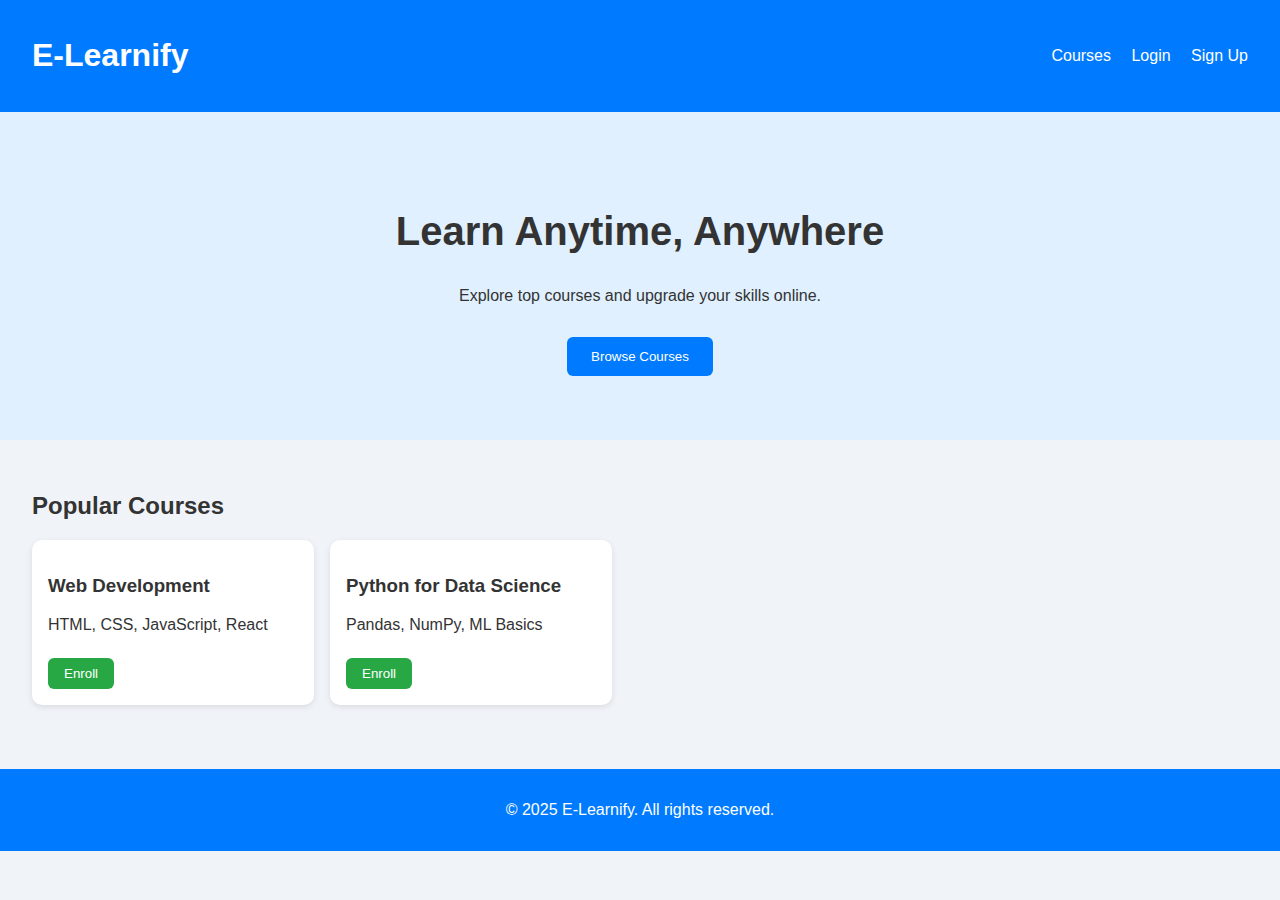
<file: index.html>
<!DOCTYPE html>
<html lang="en">
<head>
  <meta charset="UTF-8" />
  <meta name="viewport" content="width=device-width, initial-scale=1.0"/>
  <title>E-Learnify</title>
  <link rel="stylesheet" href="style.css" />
</head>
<body>
  <header>
    <h1>E-Learnify</h1>
    <nav>
      <a href="#courses">Courses</a>
      <a href="#login">Login</a>
      <a href="#signup">Sign Up</a>
    </nav>
  </header>

  <section class="hero">
    <h2>Learn Anytime, Anywhere</h2>
    <p>Explore top courses and upgrade your skills online.</p>
    <button>Browse Courses</button>
  </section>

  <section id="courses">
    <h2>Popular Courses</h2>
    <div class="course-list">
      <div class="course-card">
        <h3>Web Development</h3>
        <p>HTML, CSS, JavaScript, React</p>
        <button>Enroll</button>
      </div>
      <div class="course-card">
        <h3>Python for Data Science</h3>
        <p>Pandas, NumPy, ML Basics</p>
        <button>Enroll</button>
      </div>
    </div>
  </section>

  <footer>
    <p>© 2025 E-Learnify. All rights reserved.</p>
  </footer>
</body>
</html>
</file>
<file: style.css>
body {
    font-family: 'Segoe UI', sans-serif;
    margin: 0;
    background: #f0f4f8;
    color: #333;
  }
  
  header {
    background: #007bff;
    color: white;
    padding: 1rem 2rem;
    display: flex;
    justify-content: space-between;
    align-items: center;
  }
  
  nav a {
    margin-left: 1rem;
    color: white;
    text-decoration: none;
  }
  
  .hero {
    text-align: center;
    padding: 4rem 1rem;
    background: #e0f0ff;
  }
  
  .hero h2 {
    font-size: 2.5rem;
  }
  
  .hero button {
    background: #007bff;
    color: white;
    padding: 0.75rem 1.5rem;
    border: none;
    border-radius: 6px;
    margin-top: 1rem;
  }
  
  #courses {
    padding: 2rem;
  }
  
  .course-list {
    display: flex;
    gap: 1rem;
    flex-wrap: wrap;
  }
  
  .course-card {
    background: white;
    border-radius: 10px;
    padding: 1rem;
    width: 250px;
    box-shadow: 0 2px 6px rgba(0,0,0,0.1);
  }
  
  .course-card button {
    background: #28a745;
    color: white;
    padding: 0.5rem 1rem;
    border: none;
    border-radius: 6px;
    margin-top: 0.5rem;
  }
  
  footer {
    background: #007bff;
    color: white;
    text-align: center;
    padding: 1rem;
    margin-top: 2rem;
  }
</file>
